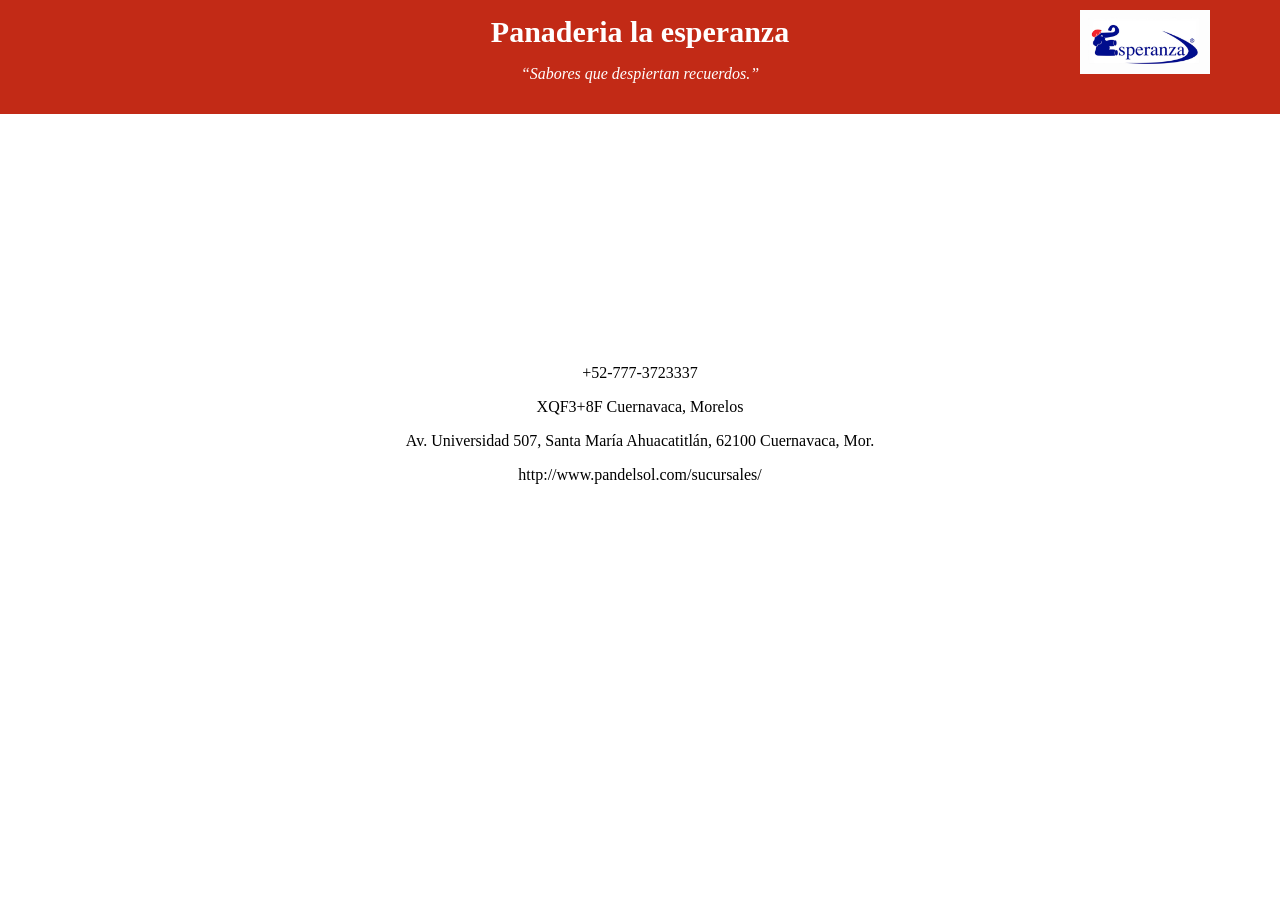
<file: contacto.html>
<!DOCTYPE html>
<html lang="es">
<head>
  <meta charset="UTF-8">
  <meta name="viewport" content="width=device-width, initial-scale=1.0">
  <title>Contacto</title>
  <link rel="stylesheet" href="styles.css">
</head>
<body>
  <header class="encabezado">
    <h1>Panaderia la esperanza</h1>
    <p>“Sabores que despiertan recuerdos.”</p>
    <img src="esperanza.jpg" alt="logo" class="logo">
  </header>

  <section class="mapa">
    <iframe src="https://www.google.com/maps/embed?pb=!1m18!1m12!1m3!1d3760.3433146268267!2d-99.2290228850932!3d18.957070087150827!2m3!1f0!2f0!3f0!3m2!1i1024!2i768!4f13.1!3m3!1m2!1s0x85cfdd5d4b0c4f5b%3A0x2b70d7c4bb06b8b1!2sPanader%C3%ADas%20Esperanza!5e0!3m2!1ses!2smx!4v1635190606489!5m2!1ses!2smx">
    width="800" height="1000" style="border:0;" allowfullscreen="" loading="lazy"></iframe>
  </section>

  <footer>
    <div class="contactos">
      <div class="dato">
        <p> +52-777-3723337</p>
      </div>
      <div class="dato">
        <p> XQF3+8F Cuernavaca, Morelos</p>
      </div>
      <div class="dato">
        <p>Av. Universidad 507, Santa María Ahuacatitlán, 62100 Cuernavaca, Mor.</p>
      </div>
      <div class="dato">
        <p>http://www.pandelsol.com/sucursales/</p>
      </div>
    </div>
  </footer>
</body>
</html>
</file>
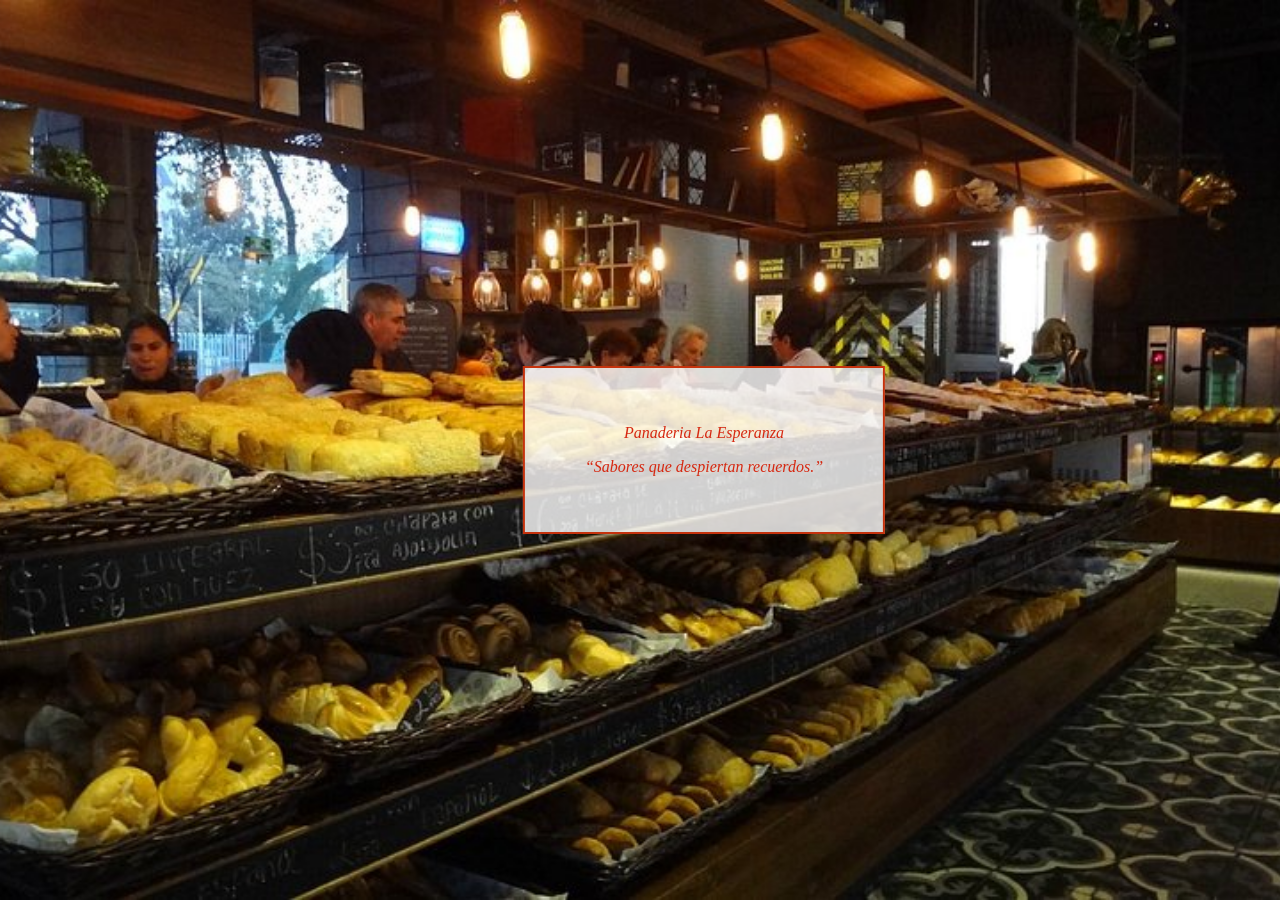
<file: home.html>
<!DOCTYPE html>
<html lang="es">
<head>
  <meta charset="UTF-8">
  <meta name="viewport" content="width=device-width, initial-scale=1.0">
  <title>Inicio</title>
  <link rel="stylesheet" href="styles.css">
</head>
<body class="inicio-fondo">
  <div class="inicio-texto">
    <p>Panaderia La Esperanza</p>
    <p>“Sabores que despiertan recuerdos.”</p>
  </div>
</body>
</html>
</file>
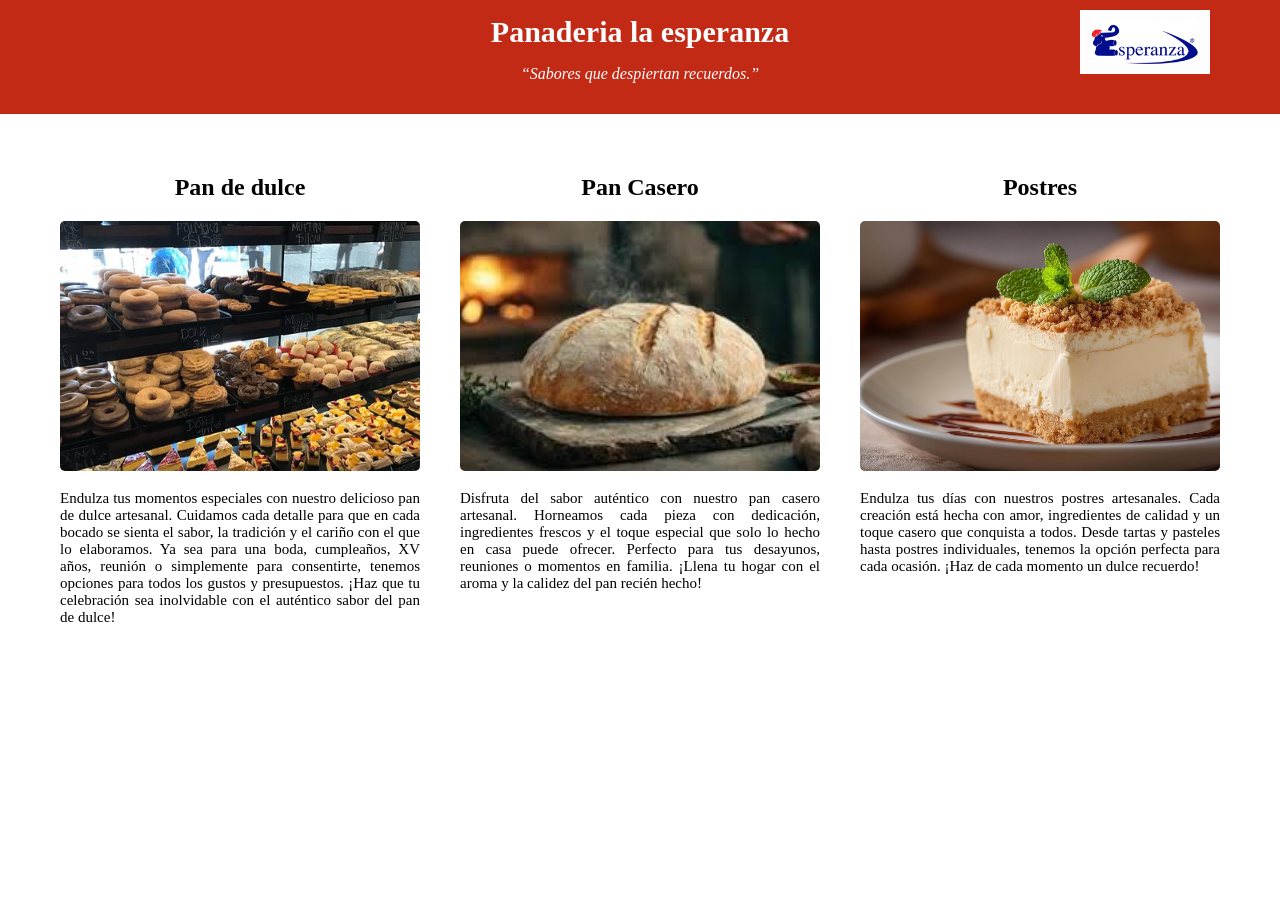
<file: servicios.html>
<!DOCTYPE html>
<html lang="es">
<head>
  <meta charset="UTF-8">
  <meta name="viewport" content="width=device-width, initial-scale=1.0">
  <title>Servicios</title>
  <link rel="stylesheet" href="styles.css">
</head>
<body>
  <header class="encabezado">
    <h1>Panaderia la esperanza</h1>
    <p>“Sabores que despiertan recuerdos.”</p>
    <img src="esperanza.jpg" alt="logo" class="logo">
  </header>

  <section class="servicios">
    <div class="servicio">
      <h2>Pan de dulce</h2>
      <img src="pandedulce.jpg" alt="">
      <p>Endulza tus momentos especiales con nuestro delicioso pan de dulce artesanal. Cuidamos cada detalle para que en cada bocado se sienta el sabor, la tradición y el cariño con el que lo elaboramos. Ya sea para una boda, cumpleaños, XV años, reunión o simplemente para consentirte, tenemos opciones para todos los gustos y presupuestos. ¡Haz que tu celebración sea inolvidable con el auténtico sabor del pan de dulce!</p>
    </div>

    <div class="servicio">
      <h2>Pan Casero</h2>
      <img src="pancasero.jpg" alt="">
      <p>Disfruta del sabor auténtico con nuestro pan casero artesanal. Horneamos cada pieza con dedicación, ingredientes frescos y el toque especial que solo lo hecho en casa puede ofrecer. Perfecto para tus desayunos, reuniones o momentos en familia. ¡Llena tu hogar con el aroma y la calidez del pan recién hecho!</p>
    </div>

    <div class="servicio">
      <h2>Postres</h2>
      <img src="postre.jpg" alt="">
      <p>Endulza tus días con nuestros postres artesanales. Cada creación está hecha con amor, ingredientes de calidad y un toque casero que conquista a todos. Desde tartas y pasteles hasta postres individuales, tenemos la opción perfecta para cada ocasión. ¡Haz de cada momento un dulce recuerdo!</p>
    </div>
  </section>
</body>
</html>
</file>
<file: styles.css>
body {
  margin: 0;
  font-family: 'Georgia', serif;
}


.menu {
  background-color: #df1d0f;
  width: 200px;
  height: 100vh;
  position: fixed;
  left: 0;
  top: 0;
  display: flex;
  flex-direction: column;
  align-items: center;
  padding-top: 150px;
}

.menu a {
  color: white;
  text-decoration: none;
  font-size: 18px;
  margin: 20px 0;
  transition: 0.3s;
}

.menu a:hover {
  color: #ffcccc;
}


.principal {
  margin-left: 200px;
  height: 100vh;
}

iframe {
  width: 100%;
  height: 100%;
  border: none;
}


.inicio-fondo {
  background-image: url("fondoesperanza.jpg");
  background-size: cover;
  background-position: center;
  height: 100vh;
}

.inicio-texto {
  position: absolute;
  top: 50%;
  left: 55%;
  transform: translate(-50%, -50%);
  background-color: rgba(255,255,255,0.8);
  border: 2px solid #c5320d;
  text-align: center;
  padding: 40px 60px;
}

.inicio-texto h1 {
  color: #cc2d18;
  font-size: 36px;
}

.inicio-texto p {
  color: #d62811;
  font-style: italic;
}


.encabezado {
  background-color: #c22a16;
  color: white;
  text-align: center;
  padding: 15px;
  position: relative;
}

.encabezado h1 {
  margin: 0;
  font-size: 30px;
}

.encabezado p {
  font-style: italic;
}

.logo {
  position: absolute;
  right: 70px;
  top: 10px;
  width: 130px;
}


.servicios {
  display: flex;
  justify-content: space-around;
  text-align: center;
  padding: 40px;
}

.servicio {
  width: 30%;
}

.servicio img {
  width: 100%;
  height: 250px;
  object-fit: cover;
  border-radius: 5px;
}

.servicio h2 {
  font-size: 24px;
}

.servicio p {
  text-align: justify;
  font-size: 15px;
}


.mapa {
  text-align: center;
  padding: 30px 0;
}

footer {
  text-align: center;
  padding: 20px 0;
}
</file>
